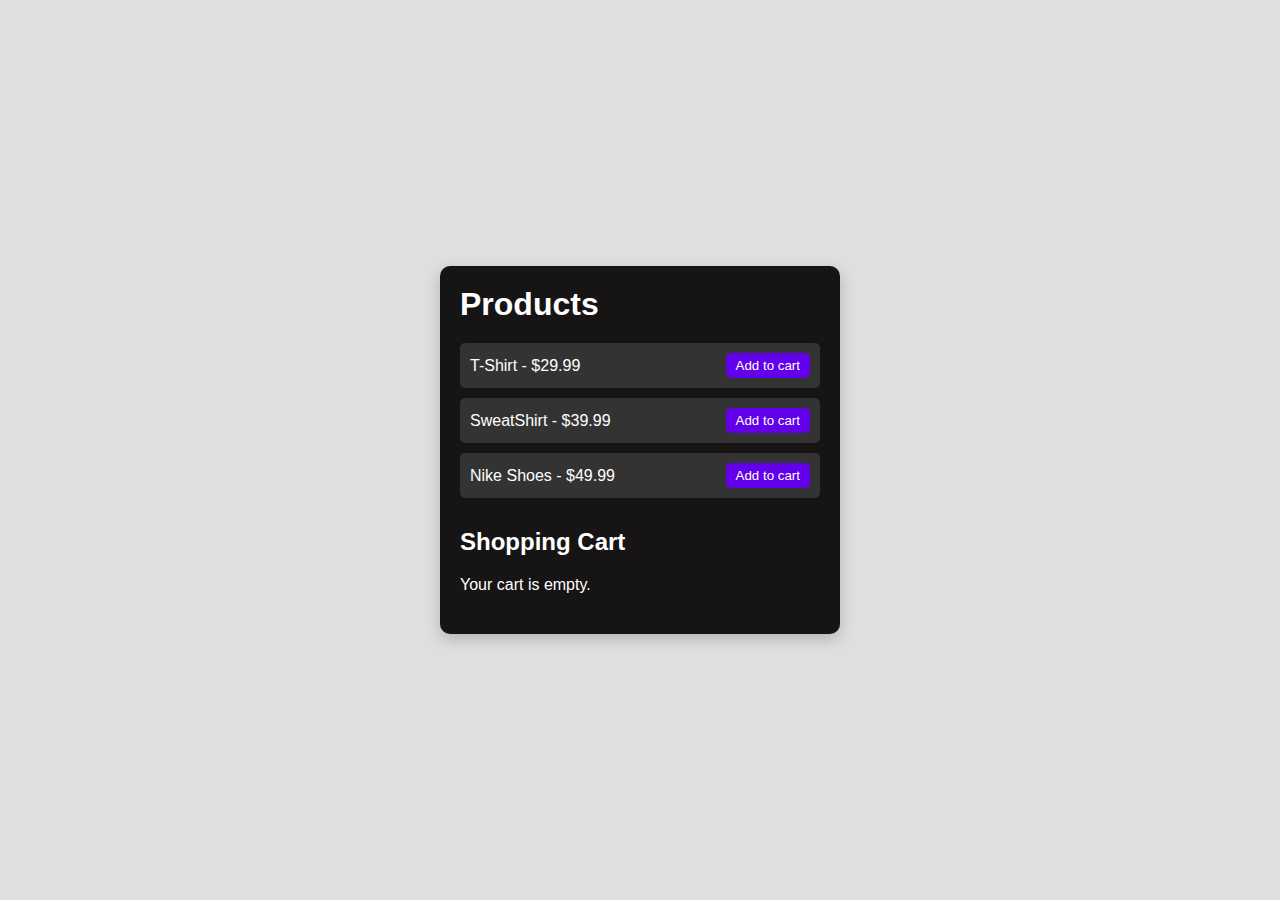
<file: E-commerce Shopping Cart/index.html>
<!DOCTYPE html>
<html lang="en">
  <head>
    <meta charset="UTF-8" />
    <meta name="viewport" content="width=device-width, initial-scale=1.0" />
    <title>Simple E-Commerce</title>
    <link rel="stylesheet" href="styles.css" />
  </head>
  <body>
    <div class="container">
      <h1>Products</h1>
      <div id="product-list">
        <!-- Products will be dynamically added here by JavaScript -->
      </div>

      <h2>Shopping Cart</h2>
      <div id="cart-items">
        <p id="empty-cart">Your cart is empty.</p>
      </div>
      <div id="cart-total" class="hidden">
        <p>Total: <span id="total-price">$0.00</span></p>
        <button id="checkout-btn">Checkout</button>
      </div>
    </div>

    <script src="script.js"></script>
  </body>
</html>
</file>
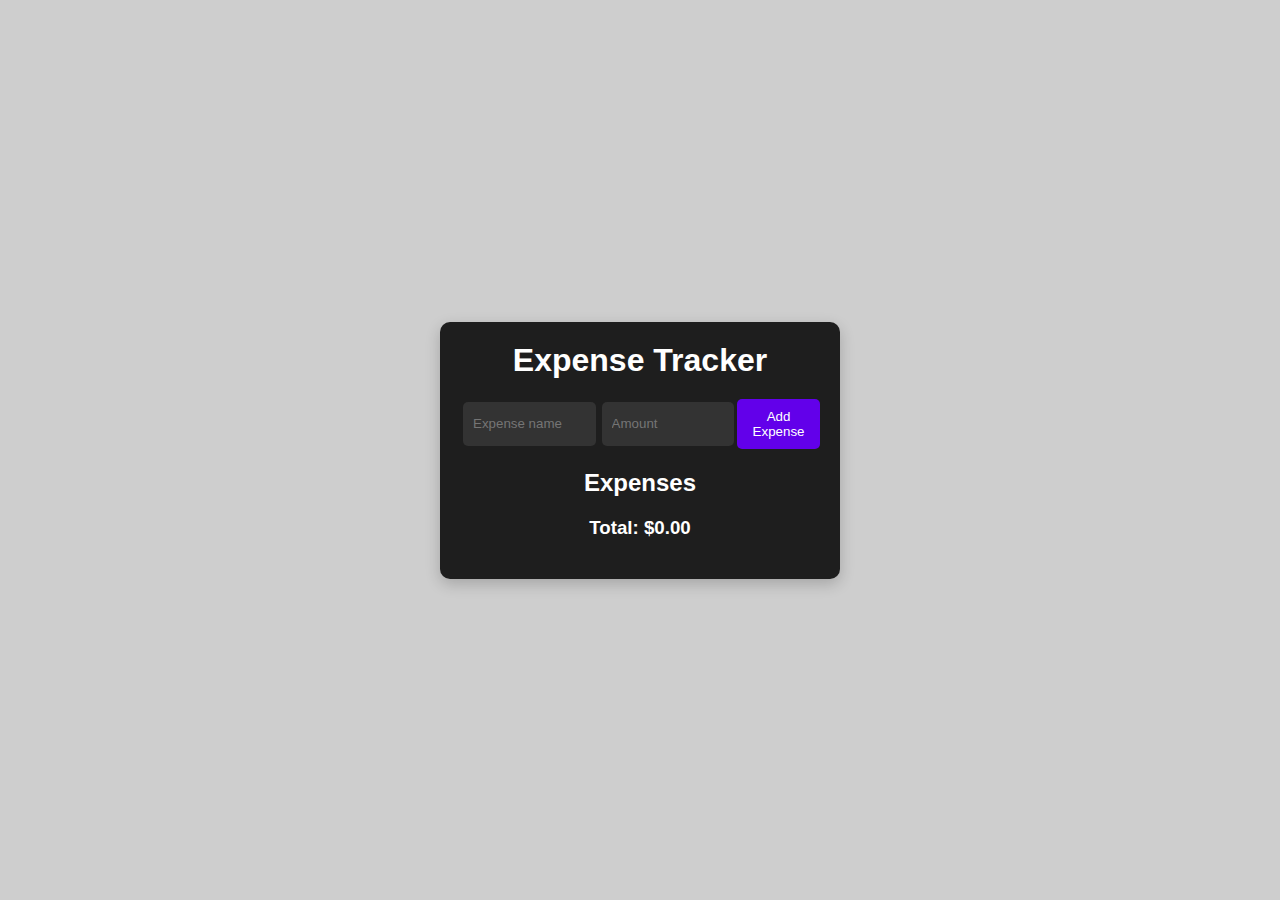
<file: Expense Tracker App/index.html>
<!DOCTYPE html>
<html lang="en">
  <head>
    <meta charset="UTF-8" />
    <meta name="viewport" content="width=device-width, initial-scale=1.0" />
    <title>Expense Tracker</title>
    <link rel="stylesheet" href="styles.css" />
  </head>
  <body>
    <div class="container">
      <h1>Expense Tracker</h1>
      <form id="expense-form">
        <input
          type="text"
          id="expense-name"
          placeholder="Expense name"
          required
        />
        <input
          type="number"
          id="expense-amount"
          placeholder="Amount"
          required
        />
        <button type="submit">Add Expense</button>
      </form>

      <h2>Expenses</h2>
      <ul id="expense-list">
        <!-- Expenses will be dynamically added here -->
      </ul>

      <div id="total">
        <h3>Total: $<span id="total-amount">0.00</span></h3>
      </div>
    </div>
    <script src="script.js"></script>
  </body>
</html>
</file>
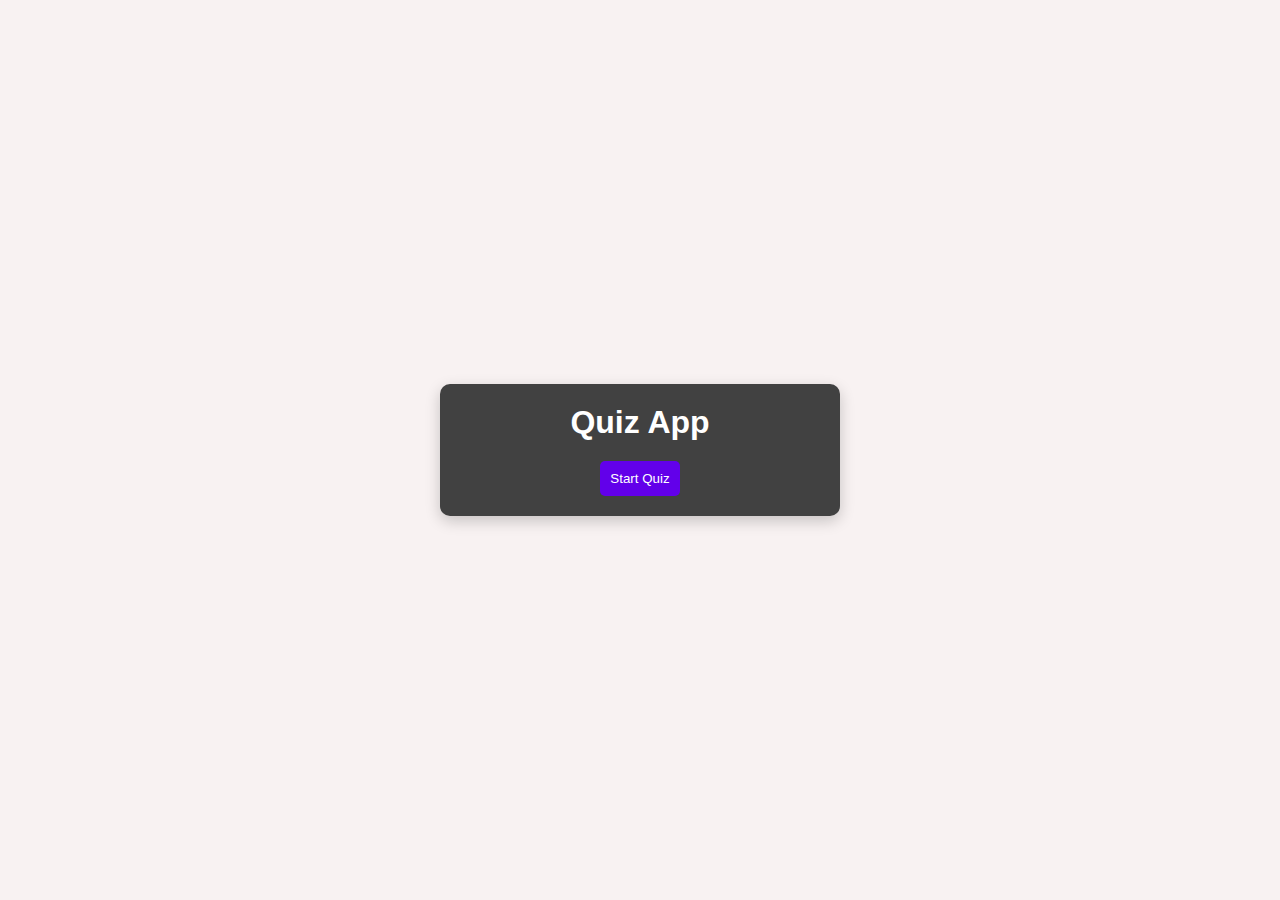
<file: Quiz App/index.html>
<!DOCTYPE html>
<html lang="en">
  <head>
    <meta charset="UTF-8" />
    <meta name="viewport" content="width=device-width, initial-scale=1.0" />
    <title>Quiz App</title>
    <link rel="stylesheet" href="styles.css" />
  </head>
  <body>
    <div class="container">
      <h1>Quiz App</h1>
      <div id="quiz-container">
        <div id="question-container" class="hidden">
          <h2 id="question-text"></h2>
          <ul id="choices-list">
            <!-- Choices will be added dynamically here -->
          </ul>
          <button id="next-btn" class="hidden">Next Question</button>
        </div>
        <div id="result-container" class="hidden">
          <h2>Your Score:</h2>
          <p id="score"></p>
          <button id="restart-btn">Restart Quiz</button>
        </div>
        <button id="start-btn">Start Quiz</button>
      </div>
    </div>
    <script src="script.js"></script>
  </body>
</html>
</file>
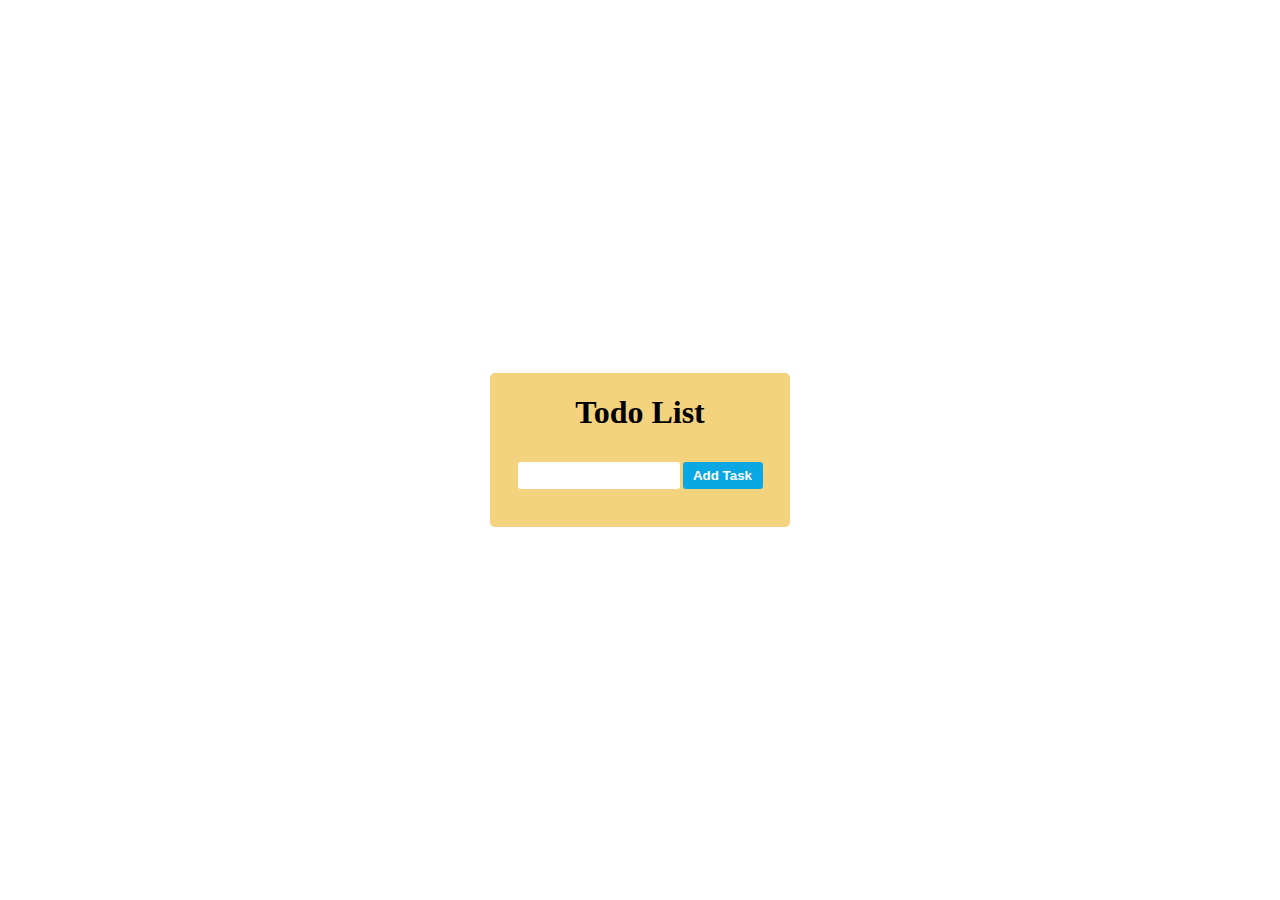
<file: Todo List/index.html>
<!DOCTYPE html>
<html lang="en">
<head>
    <meta charset="UTF-8">
    <meta name="viewport" content="width=device-width, initial-scale=1.0">
    <title>Todo List</title>
    <link rel="stylesheet" href="style.css">
</head>
<body>
    <section id="todo">
        <h1 id="heading">Todo List</h1>
        <div id="form">
        <input id="inputText" type="text">
        <button id="addBtn">Add Task</button>
    </div>
    <p id="todoList"></p>
    </section>

    <script src="script.js"></script>
</body>
</html>
</file>
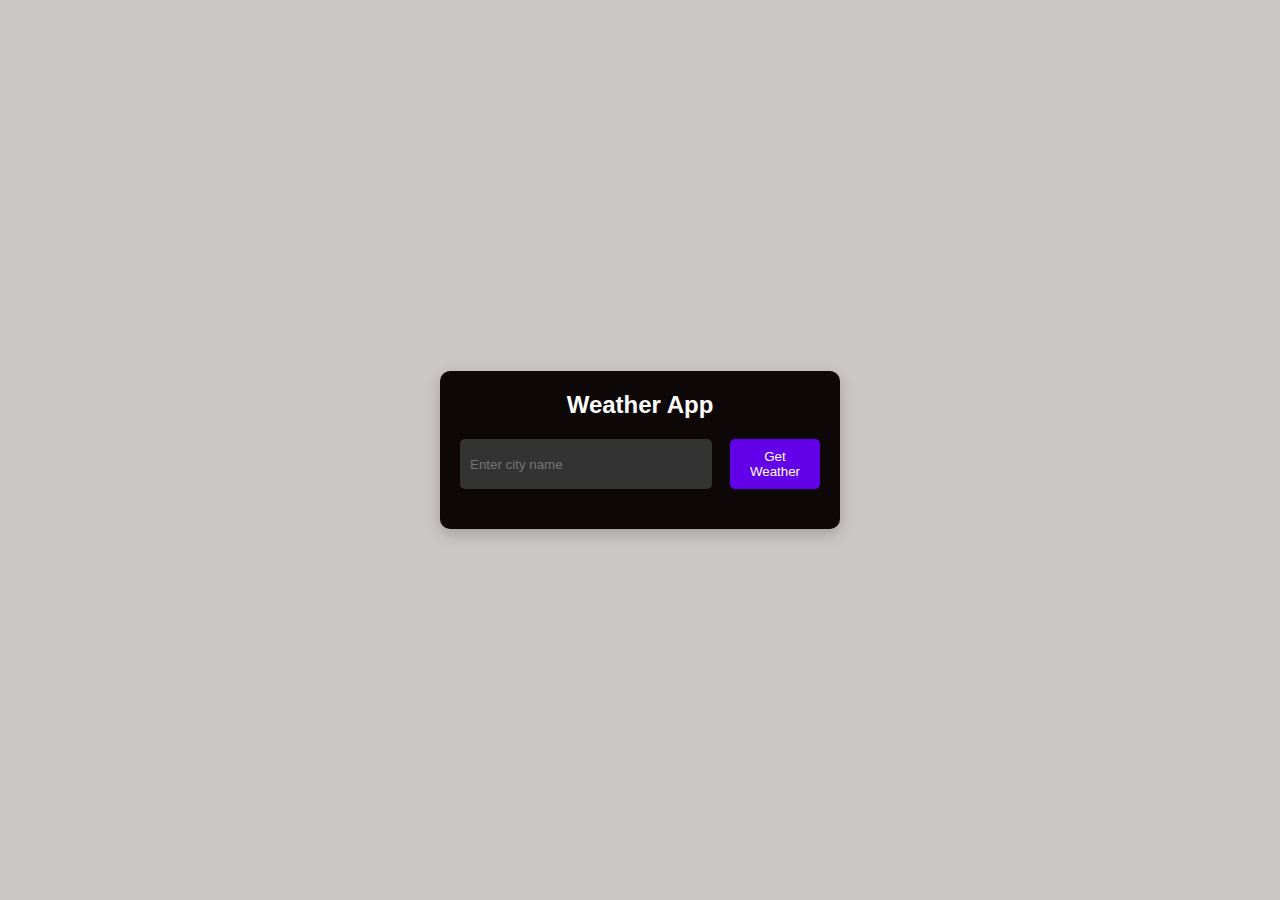
<file: Weather App/index.html>
<!DOCTYPE html>
<html lang="en">
  <head>
    <meta charset="UTF-8" />
    <meta name="viewport" content="width=device-width, initial-scale=1.0" />
    <title>Weather App</title>
    <link rel="stylesheet" href="styles.css" />
  </head>
  <body>
    <div class="container">
      <h1>Weather App</h1>
      <div class="input-container">
        <input type="text" id="city-input" placeholder="Enter city name" />
        <button id="get-weather-btn">Get Weather</button>
      </div>
      <div id="weather-info" class="hidden">
        <h2 id="city-name"></h2>
        <p id="temperature"></p>
        <p id="description"></p>
      </div>
      <p id="error-message" class="hidden">City not found. Please try again.</p>
    </div>
    <script src="script.js"></script>
  </body>
</html>
</file>
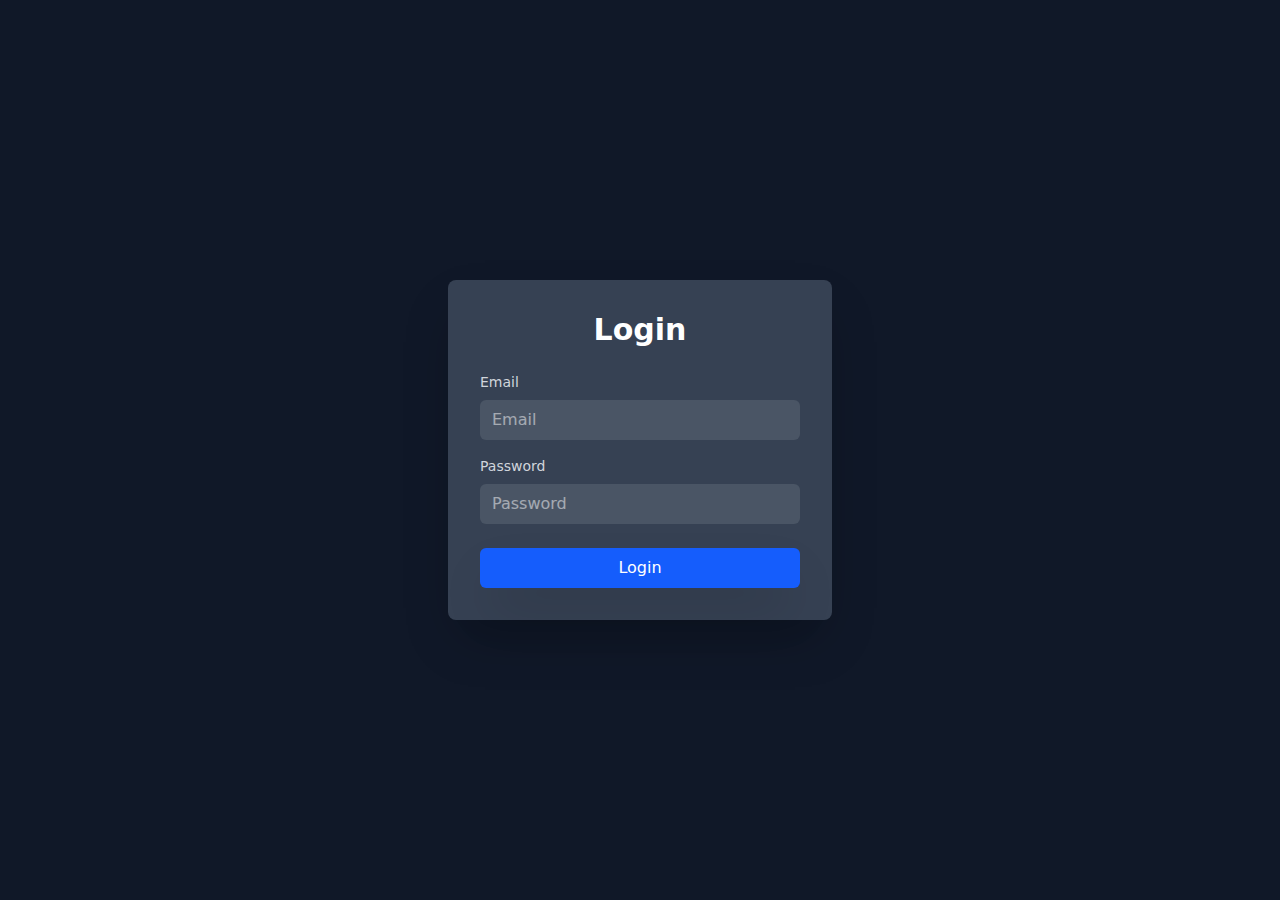
<file: login.html>
<!DOCTYPE html>
<html lang="en">
<head>
    <meta charset="UTF-8">
    <meta name="viewport" content="width=device-width, initial-scale=1.0">
    <title>Document</title>
    <link rel="stylesheet" href="./output.css">
</head>
<body class="bg-gray-900 flex justify-center items-center min-h-screen">
    <div class="bg-gray-700 rounded-lg p-8 shadow-2xl max-w-sm w-full">
        <h2 class="text-center text-3xl text-white mb-6 font-bold">Login</h2>
        <form action="">
            <div class="mb-4">
            <label class="block text-sm font-medium text-gray-300 mb-2" for="">Email</label>
            <input class="w-full px-3 py-2 bg-gray-600 border-amber-50 rounded-md text-white focus:outline-none focus:ring-2 focus:ring-blue-500" type="email" placeholder="Email">
            </div>
            <div class="mb-6">
            <label class="block text-sm font-medium text-gray-300 mb-2" for="">Password</label>
            <input class="w-full px-3 py-2 bg-gray-600 border-amber-50 rounded-md text-white focus:outline-none focus:ring-2 focus:ring-blue-500"  type="password" placeholder="Password">
            </div>
            <button class="w-full bg-blue-600 text-white py-2 rounded-md hover:bg-blue-700 shadow-2xl" type="submit">Login</button>
        </form>
    </div>
</body>
</html>
</file>
<file: E-commerce Shopping Cart/styles.css>
/* styles.css */
* {
  margin: 0;
  padding: 0;
  box-sizing: border-box;
}

body {
  font-family: Arial, sans-serif;
  background-color: #dfdfdf;
  color: #ffffff;
  display: flex;
  justify-content: center;
  align-items: center;
  height: 100vh;
}

.container {
  width: 400px;
  padding: 20px;
  background-color: #161414;
  border-radius: 10px;
  box-shadow: 0 5px 15px rgba(0, 0, 0, 0.2);
}

h1,
h2 {
  margin-bottom: 20px;
}

#product-list {
  margin-bottom: 30px;
}

.product {
  background-color: #333333;
  padding: 10px;
  margin-bottom: 10px;
  display: flex;
  justify-content: space-between;
  align-items: center;
  border-radius: 5px;
}

.product button {
  background-color: #6200ea;
  border: none;
  padding: 5px 10px;
  color: #fff;
  border-radius: 5px;
  cursor: pointer;
  transition: background-color 0.3s;
}

.product button:hover {
  background-color: #3700b3;
}

#cart-items {
  margin-bottom: 20px;
}

#cart-total {
  text-align: right;
}

#checkout-btn {
  background-color: #6200ea;
  border: none;
  padding: 10px;
  color: white;
  border-radius: 5px;
  cursor: pointer;
  transition: background-color 0.3s;
}

#checkout-btn:hover {
  background-color: #3700b3;
}

.hidden {
  display: none;
}
</file>
<file: Expense Tracker App/styles.css>
/* styles.css */
* {
  margin: 0;
  padding: 0;
  box-sizing: border-box;
}

body {
  font-family: Arial, sans-serif;
  background-color: #cecece;
  color: #ffffff;
  display: flex;
  justify-content: center;
  align-items: center;
  height: 100vh;
}

.container {
  width: 400px;
  padding: 20px;
  background-color: #1e1e1e;
  border-radius: 10px;
  box-shadow: 0 5px 15px rgba(0, 0, 0, 0.2);
}

h1,
h2,
h3 {
  text-align: center;
  margin-bottom: 20px;
}

form {
  display: flex;
  justify-content: space-between;
  margin-bottom: 20px;
}

input[type="text"],
input[type="number"] {
  width: 45%;
  padding: 10px;
  background-color: #333333;
  border: none;
  border-radius: 5px;
  color: #fff;
  outline: none;
  margin: 3px;
}

button {
  padding: 10px;
  background-color: #6200ea;
  border: none;
  border-radius: 5px;
  color: #fff;
  cursor: pointer;
  transition: background-color 0.3s;
}

button:hover {
  background-color: #3700b3;
}

#expense-list {
  list-style-type: none;
  padding: 0;
}

#expense-list li {
  background-color: #333333;
  padding: 10px;
  margin-bottom: 10px;
  display: flex;
  justify-content: space-between;
  align-items: center;
  border-radius: 5px;
}

#total {
  text-align: right;
}

.hidden {
  display: none;
}
</file>
<file: Quiz App/styles.css>
/* styles.css */
* {
  margin: 0;
  padding: 0;
  box-sizing: border-box;
}

body {
  font-family: Arial, sans-serif;
  background-color: #f8f2f2;
  color: #ffffff;
  display: flex;
  justify-content: center;
  align-items: center;
  height: 100vh;
}

.container {
  width: 400px;
  padding: 20px;
  background-color: #414141;
  border-radius: 10px;
  box-shadow: 0 5px 15px rgba(0, 0, 0, 0.2);
  text-align: center;
}

h1,
h2 {
  margin-bottom: 20px;
}

ul {
  list-style-type: none;
  padding: 0;
}

li {
  background-color: #333333;
  padding: 10px;
  margin-bottom: 10px;
  border-radius: 5px;
  cursor: pointer;
  transition: background-color 0.3s;
}

li:hover {
  background-color: #6200ea;
}

button {
  padding: 10px;
  background-color: #6200ea;
  border: none;
  border-radius: 5px;
  color: white;
  cursor: pointer;
  transition: background-color 0.3s;
}

button:hover {
  background-color: #3700b3;
}

.hidden {
  display: none;
}
</file>
<file: Todo List/style.css>
body {
    padding: 0;
    margin: 0;
    height: 100vh;
    display: flex;
    justify-content: center;
    align-items: center;
}

#todo {
    background-color: #f4d37f;
    width: 300px;
    border-radius: 5px;
}

#heading {
    text-align: center;
    padding-bottom: 10px;
}

#form {
    display: flex;
    justify-content: center;
    padding-bottom: 20px;
}

#inputText {
    padding: 6px;
    border: none;
    border-radius: 3px;
    margin-right: 3px;
    width: 150px;
}

#addBtn {
    padding: 6px;
    width: 80px;
    background-color: #0aa7e5;
    color: #fff;
    border: none;
    border-radius: 3px;
    font-weight: bold;
    cursor: pointer;
}

#todoList {
    margin-top: 2px;
    display: flex;
    flex-direction: column;
    justify-content: center;
    margin-left: 28px;
}

#todoList li {
    margin-bottom: 6px;
    list-style: none;
    display: flex;
    justify-content: space-between;
    width: 235px;
    background-color: #9cbb2e;
    color: #fff;
    padding: 5px;
    border-radius: 5px;
}

#todoList button {
    background-color: #ae2121;
    color: #fff;
    font-weight: bold;
    width: 50px;
    padding: 2px;
    border: none;
    border-radius: 3px;
    cursor: pointer;
}

.completed {
    text-decoration: line-through;
}
</file>
<file: Weather App/styles.css>
/* styles.css */
* {
    margin: 0;
    padding: 0;
    box-sizing: border-box;
}

body {
    font-family: Arial, sans-serif;
    background-color: #ccc7c7;
    color: #FFFFFF;
    display: flex;
    justify-content: center;
    align-items: center;
    height: 100vh;
}

.container {
    background-color: #0e0707;
    padding: 20px;
    border-radius: 10px;
    width: 400px;
    box-shadow: 0 5px 15px rgba(0, 0, 0, 0.2);
    text-align: center;
}

h1 {
    margin-bottom: 20px;
    font-size: 24px;
}

.input-container {
    display: flex;
    justify-content: space-between;
    margin-bottom: 20px;
}

input[type="text"] {
    width: 70%;
    padding: 10px;
    background-color: #333333;
    border: none;
    border-radius: 5px;
    color: #FFF;
    outline: none;
}

button {
    width: 25%;
    padding: 10px;
    background-color: #6200EA;
    border: none;
    border-radius: 5px;
    color: #FFF;
    cursor: pointer;
    transition: background-color 0.3s;
}

button:hover {
    background-color: #3700B3;
}

#weather-info {
    margin-top: 20px;
}

.hidden {
    display: none;
}

#error-message {
    color: #FF5722;
    margin-top: 20px;
}
</file>
<file: output.css>
/*! tailwindcss v4.1.12 | MIT License | https://tailwindcss.com */
@layer properties;
@layer theme, base, components, utilities;
@layer theme {
  :root, :host {
    --font-sans: ui-sans-serif, system-ui, sans-serif, "Apple Color Emoji",
      "Segoe UI Emoji", "Segoe UI Symbol", "Noto Color Emoji";
    --font-mono: ui-monospace, SFMono-Regular, Menlo, Monaco, Consolas, "Liberation Mono",
      "Courier New", monospace;
    --color-amber-50: oklch(98.7% 0.022 95.277);
    --color-amber-400: oklch(82.8% 0.189 84.429);
    --color-blue-500: oklch(62.3% 0.214 259.815);
    --color-blue-600: oklch(54.6% 0.245 262.881);
    --color-blue-700: oklch(48.8% 0.243 264.376);
    --color-gray-300: oklch(87.2% 0.01 258.338);
    --color-gray-600: oklch(44.6% 0.03 256.802);
    --color-gray-700: oklch(37.3% 0.034 259.733);
    --color-gray-800: oklch(27.8% 0.033 256.848);
    --color-gray-900: oklch(21% 0.034 264.665);
    --color-white: #fff;
    --spacing: 0.25rem;
    --container-sm: 24rem;
    --text-sm: 0.875rem;
    --text-sm--line-height: calc(1.25 / 0.875);
    --text-2xl: 1.5rem;
    --text-2xl--line-height: calc(2 / 1.5);
    --text-3xl: 1.875rem;
    --text-3xl--line-height: calc(2.25 / 1.875);
    --font-weight-medium: 500;
    --font-weight-bold: 700;
    --radius-md: 0.375rem;
    --radius-lg: 0.5rem;
    --default-font-family: var(--font-sans);
    --default-mono-font-family: var(--font-mono);
  }
}
@layer base {
  *, ::after, ::before, ::backdrop, ::file-selector-button {
    box-sizing: border-box;
    margin: 0;
    padding: 0;
    border: 0 solid;
  }
  html, :host {
    line-height: 1.5;
    -webkit-text-size-adjust: 100%;
    tab-size: 4;
    font-family: var(--default-font-family, ui-sans-serif, system-ui, sans-serif, "Apple Color Emoji", "Segoe UI Emoji", "Segoe UI Symbol", "Noto Color Emoji");
    font-feature-settings: var(--default-font-feature-settings, normal);
    font-variation-settings: var(--default-font-variation-settings, normal);
    -webkit-tap-highlight-color: transparent;
  }
  hr {
    height: 0;
    color: inherit;
    border-top-width: 1px;
  }
  abbr:where([title]) {
    -webkit-text-decoration: underline dotted;
    text-decoration: underline dotted;
  }
  h1, h2, h3, h4, h5, h6 {
    font-size: inherit;
    font-weight: inherit;
  }
  a {
    color: inherit;
    -webkit-text-decoration: inherit;
    text-decoration: inherit;
  }
  b, strong {
    font-weight: bolder;
  }
  code, kbd, samp, pre {
    font-family: var(--default-mono-font-family, ui-monospace, SFMono-Regular, Menlo, Monaco, Consolas, "Liberation Mono", "Courier New", monospace);
    font-feature-settings: var(--default-mono-font-feature-settings, normal);
    font-variation-settings: var(--default-mono-font-variation-settings, normal);
    font-size: 1em;
  }
  small {
    font-size: 80%;
  }
  sub, sup {
    font-size: 75%;
    line-height: 0;
    position: relative;
    vertical-align: baseline;
  }
  sub {
    bottom: -0.25em;
  }
  sup {
    top: -0.5em;
  }
  table {
    text-indent: 0;
    border-color: inherit;
    border-collapse: collapse;
  }
  :-moz-focusring {
    outline: auto;
  }
  progress {
    vertical-align: baseline;
  }
  summary {
    display: list-item;
  }
  ol, ul, menu {
    list-style: none;
  }
  img, svg, video, canvas, audio, iframe, embed, object {
    display: block;
    vertical-align: middle;
  }
  img, video {
    max-width: 100%;
    height: auto;
  }
  button, input, select, optgroup, textarea, ::file-selector-button {
    font: inherit;
    font-feature-settings: inherit;
    font-variation-settings: inherit;
    letter-spacing: inherit;
    color: inherit;
    border-radius: 0;
    background-color: transparent;
    opacity: 1;
  }
  :where(select:is([multiple], [size])) optgroup {
    font-weight: bolder;
  }
  :where(select:is([multiple], [size])) optgroup option {
    padding-inline-start: 20px;
  }
  ::file-selector-button {
    margin-inline-end: 4px;
  }
  ::placeholder {
    opacity: 1;
  }
  @supports (not (-webkit-appearance: -apple-pay-button))  or (contain-intrinsic-size: 1px) {
    ::placeholder {
      color: currentcolor;
      @supports (color: color-mix(in lab, red, red)) {
        color: color-mix(in oklab, currentcolor 50%, transparent);
      }
    }
  }
  textarea {
    resize: vertical;
  }
  ::-webkit-search-decoration {
    -webkit-appearance: none;
  }
  ::-webkit-date-and-time-value {
    min-height: 1lh;
    text-align: inherit;
  }
  ::-webkit-datetime-edit {
    display: inline-flex;
  }
  ::-webkit-datetime-edit-fields-wrapper {
    padding: 0;
  }
  ::-webkit-datetime-edit, ::-webkit-datetime-edit-year-field, ::-webkit-datetime-edit-month-field, ::-webkit-datetime-edit-day-field, ::-webkit-datetime-edit-hour-field, ::-webkit-datetime-edit-minute-field, ::-webkit-datetime-edit-second-field, ::-webkit-datetime-edit-millisecond-field, ::-webkit-datetime-edit-meridiem-field {
    padding-block: 0;
  }
  ::-webkit-calendar-picker-indicator {
    line-height: 1;
  }
  :-moz-ui-invalid {
    box-shadow: none;
  }
  button, input:where([type="button"], [type="reset"], [type="submit"]), ::file-selector-button {
    appearance: button;
  }
  ::-webkit-inner-spin-button, ::-webkit-outer-spin-button {
    height: auto;
  }
  [hidden]:where(:not([hidden="until-found"])) {
    display: none !important;
  }
}
@layer utilities {
  .mb-2 {
    margin-bottom: calc(var(--spacing) * 2);
  }
  .mb-4 {
    margin-bottom: calc(var(--spacing) * 4);
  }
  .mb-6 {
    margin-bottom: calc(var(--spacing) * 6);
  }
  .block {
    display: block;
  }
  .flex {
    display: flex;
  }
  .min-h-screen {
    min-height: 100vh;
  }
  .w-full {
    width: 100%;
  }
  .max-w-sm {
    max-width: var(--container-sm);
  }
  .items-center {
    align-items: center;
  }
  .justify-center {
    justify-content: center;
  }
  .rounded {
    border-radius: 0.25rem;
  }
  .rounded-lg {
    border-radius: var(--radius-lg);
  }
  .rounded-md {
    border-radius: var(--radius-md);
  }
  .border {
    border-style: var(--tw-border-style);
    border-width: 1px;
  }
  .border-amber-50 {
    border-color: var(--color-amber-50);
  }
  .bg-amber-400 {
    background-color: var(--color-amber-400);
  }
  .bg-blue-600 {
    background-color: var(--color-blue-600);
  }
  .bg-gray-600 {
    background-color: var(--color-gray-600);
  }
  .bg-gray-700 {
    background-color: var(--color-gray-700);
  }
  .bg-gray-800 {
    background-color: var(--color-gray-800);
  }
  .bg-gray-900 {
    background-color: var(--color-gray-900);
  }
  .p-8 {
    padding: calc(var(--spacing) * 8);
  }
  .px-2 {
    padding-inline: calc(var(--spacing) * 2);
  }
  .px-3 {
    padding-inline: calc(var(--spacing) * 3);
  }
  .px-4 {
    padding-inline: calc(var(--spacing) * 4);
  }
  .py-2 {
    padding-block: calc(var(--spacing) * 2);
  }
  .text-center {
    text-align: center;
  }
  .text-2xl {
    font-size: var(--text-2xl);
    line-height: var(--tw-leading, var(--text-2xl--line-height));
  }
  .text-3xl {
    font-size: var(--text-3xl);
    line-height: var(--tw-leading, var(--text-3xl--line-height));
  }
  .text-sm {
    font-size: var(--text-sm);
    line-height: var(--tw-leading, var(--text-sm--line-height));
  }
  .font-bold {
    --tw-font-weight: var(--font-weight-bold);
    font-weight: var(--font-weight-bold);
  }
  .font-medium {
    --tw-font-weight: var(--font-weight-medium);
    font-weight: var(--font-weight-medium);
  }
  .text-gray-300 {
    color: var(--color-gray-300);
  }
  .text-white {
    color: var(--color-white);
  }
  .underline {
    text-decoration-line: underline;
  }
  .shadow {
    --tw-shadow: 0 1px 3px 0 var(--tw-shadow-color, rgb(0 0 0 / 0.1)), 0 1px 2px -1px var(--tw-shadow-color, rgb(0 0 0 / 0.1));
    box-shadow: var(--tw-inset-shadow), var(--tw-inset-ring-shadow), var(--tw-ring-offset-shadow), var(--tw-ring-shadow), var(--tw-shadow);
  }
  .shadow-2xl {
    --tw-shadow: 0 25px 50px -12px var(--tw-shadow-color, rgb(0 0 0 / 0.25));
    box-shadow: var(--tw-inset-shadow), var(--tw-inset-ring-shadow), var(--tw-ring-offset-shadow), var(--tw-ring-shadow), var(--tw-shadow);
  }
  .shadow-lg {
    --tw-shadow: 0 10px 15px -3px var(--tw-shadow-color, rgb(0 0 0 / 0.1)), 0 4px 6px -4px var(--tw-shadow-color, rgb(0 0 0 / 0.1));
    box-shadow: var(--tw-inset-shadow), var(--tw-inset-ring-shadow), var(--tw-ring-offset-shadow), var(--tw-ring-shadow), var(--tw-shadow);
  }
  .hover\:bg-blue-700 {
    &:hover {
      @media (hover: hover) {
        background-color: var(--color-blue-700);
      }
    }
  }
  .focus\:ring {
    &:focus {
      --tw-ring-shadow: var(--tw-ring-inset,) 0 0 0 calc(1px + var(--tw-ring-offset-width)) var(--tw-ring-color, currentcolor);
      box-shadow: var(--tw-inset-shadow), var(--tw-inset-ring-shadow), var(--tw-ring-offset-shadow), var(--tw-ring-shadow), var(--tw-shadow);
    }
  }
  .focus\:ring-2 {
    &:focus {
      --tw-ring-shadow: var(--tw-ring-inset,) 0 0 0 calc(2px + var(--tw-ring-offset-width)) var(--tw-ring-color, currentcolor);
      box-shadow: var(--tw-inset-shadow), var(--tw-inset-ring-shadow), var(--tw-ring-offset-shadow), var(--tw-ring-shadow), var(--tw-shadow);
    }
  }
  .focus\:ring-blue-500 {
    &:focus {
      --tw-ring-color: var(--color-blue-500);
    }
  }
  .focus\:outline {
    &:focus {
      outline-style: var(--tw-outline-style);
      outline-width: 1px;
    }
  }
  .focus\:outline-none {
    &:focus {
      --tw-outline-style: none;
      outline-style: none;
    }
  }
}
@property --tw-border-style {
  syntax: "*";
  inherits: false;
  initial-value: solid;
}
@property --tw-font-weight {
  syntax: "*";
  inherits: false;
}
@property --tw-shadow {
  syntax: "*";
  inherits: false;
  initial-value: 0 0 #0000;
}
@property --tw-shadow-color {
  syntax: "*";
  inherits: false;
}
@property --tw-shadow-alpha {
  syntax: "<percentage>";
  inherits: false;
  initial-value: 100%;
}
@property --tw-inset-shadow {
  syntax: "*";
  inherits: false;
  initial-value: 0 0 #0000;
}
@property --tw-inset-shadow-color {
  syntax: "*";
  inherits: false;
}
@property --tw-inset-shadow-alpha {
  syntax: "<percentage>";
  inherits: false;
  initial-value: 100%;
}
@property --tw-ring-color {
  syntax: "*";
  inherits: false;
}
@property --tw-ring-shadow {
  syntax: "*";
  inherits: false;
  initial-value: 0 0 #0000;
}
@property --tw-inset-ring-color {
  syntax: "*";
  inherits: false;
}
@property --tw-inset-ring-shadow {
  syntax: "*";
  inherits: false;
  initial-value: 0 0 #0000;
}
@property --tw-ring-inset {
  syntax: "*";
  inherits: false;
}
@property --tw-ring-offset-width {
  syntax: "<length>";
  inherits: false;
  initial-value: 0px;
}
@property --tw-ring-offset-color {
  syntax: "*";
  inherits: false;
  initial-value: #fff;
}
@property --tw-ring-offset-shadow {
  syntax: "*";
  inherits: false;
  initial-value: 0 0 #0000;
}
@property --tw-outline-style {
  syntax: "*";
  inherits: false;
  initial-value: solid;
}
@layer properties {
  @supports ((-webkit-hyphens: none) and (not (margin-trim: inline))) or ((-moz-orient: inline) and (not (color:rgb(from red r g b)))) {
    *, ::before, ::after, ::backdrop {
      --tw-border-style: solid;
      --tw-font-weight: initial;
      --tw-shadow: 0 0 #0000;
      --tw-shadow-color: initial;
      --tw-shadow-alpha: 100%;
      --tw-inset-shadow: 0 0 #0000;
      --tw-inset-shadow-color: initial;
      --tw-inset-shadow-alpha: 100%;
      --tw-ring-color: initial;
      --tw-ring-shadow: 0 0 #0000;
      --tw-inset-ring-color: initial;
      --tw-inset-ring-shadow: 0 0 #0000;
      --tw-ring-inset: initial;
      --tw-ring-offset-width: 0px;
      --tw-ring-offset-color: #fff;
      --tw-ring-offset-shadow: 0 0 #0000;
      --tw-outline-style: solid;
    }
  }
}
</file>
